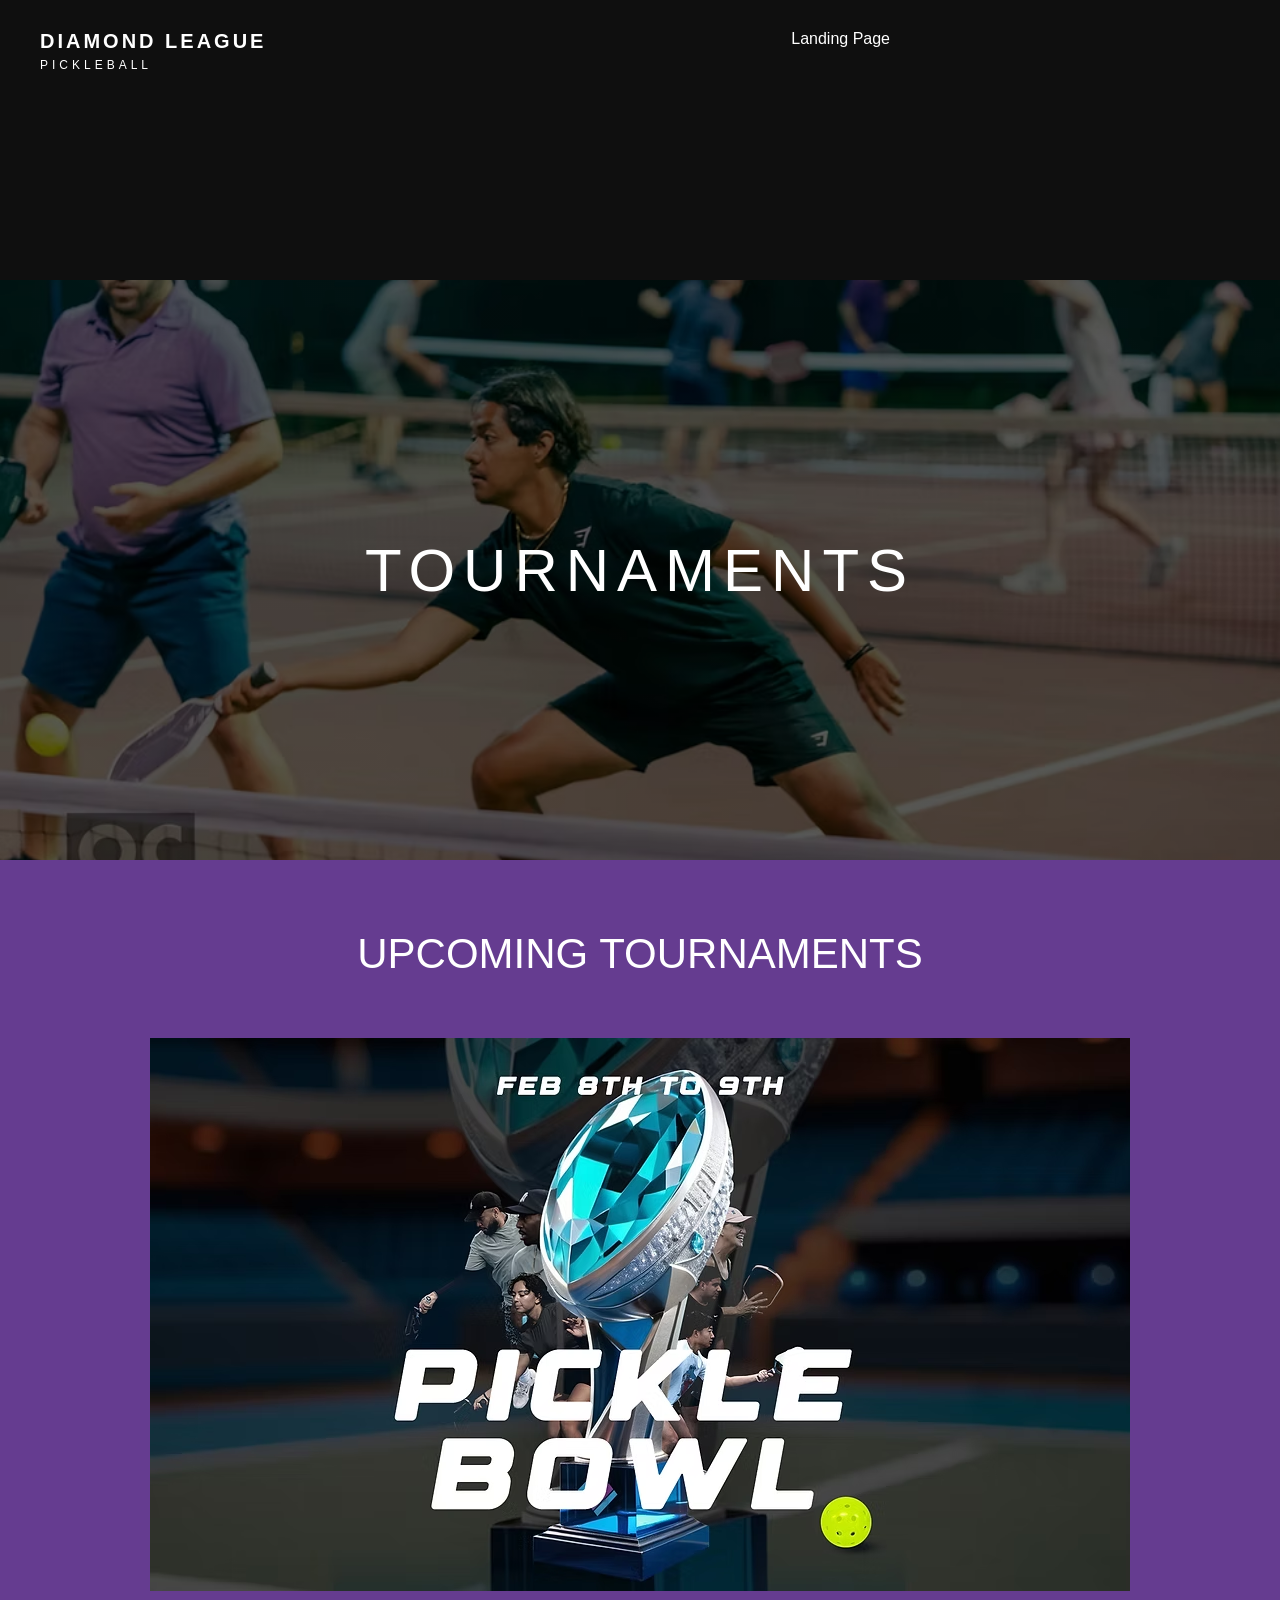
<file: index.html>
<!DOCTYPE html>
<html lang="en">

<head>
    <meta charset="UTF-8">

    <meta name="viewport"
          content="width=device-width, initial-scale=1.0">

    <title>Pickleball Tournaments</title>

    <!-- Connect our CSS file -->
    <link rel="stylesheet" href="style.css">
</head>


<body>

    <!--header-->
    
    <header class="header">

        <div class="logo">
            <h2>DIAMOND LEAGUE</h2>
            <p>PICKLEBALL</p>
        </div>

        <nav>
            <a href="#">Landing Page</a>
        </nav>

    </header>


    <!--tournoment body-->
    <section class="hero">

        <h1>TOURNAMENTS</h1>

    </section>


    <!--the upcoming torunoment part-->
    <section class="tournaments">

        <h2>UPCOMING TOURNAMENTS</h2>

        <div class="tournament-card">

            <a href="awareness.html">

                <img src="images/pickle-bowl.jpg"
                    alt="Pickle Bowl Tournament">

            </a>

        </div>

    </section>

</body>

</html>
</file>
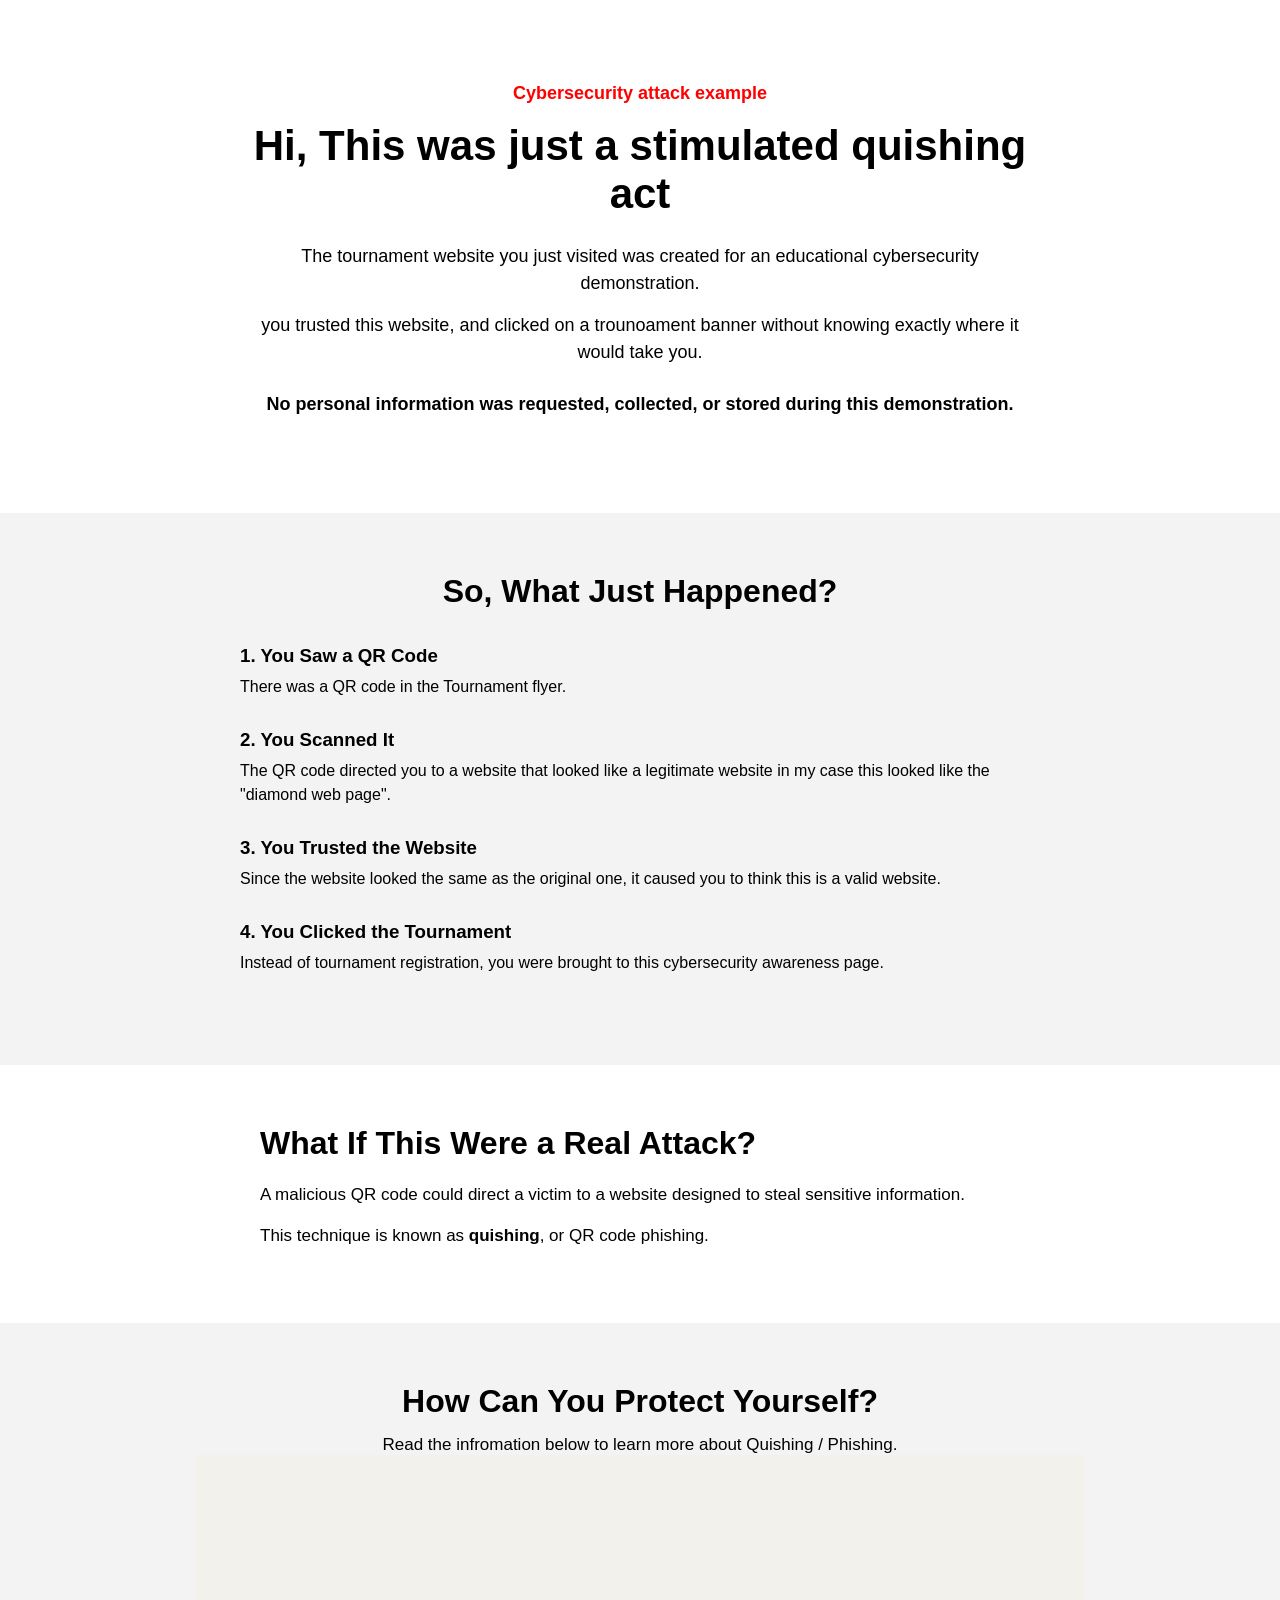
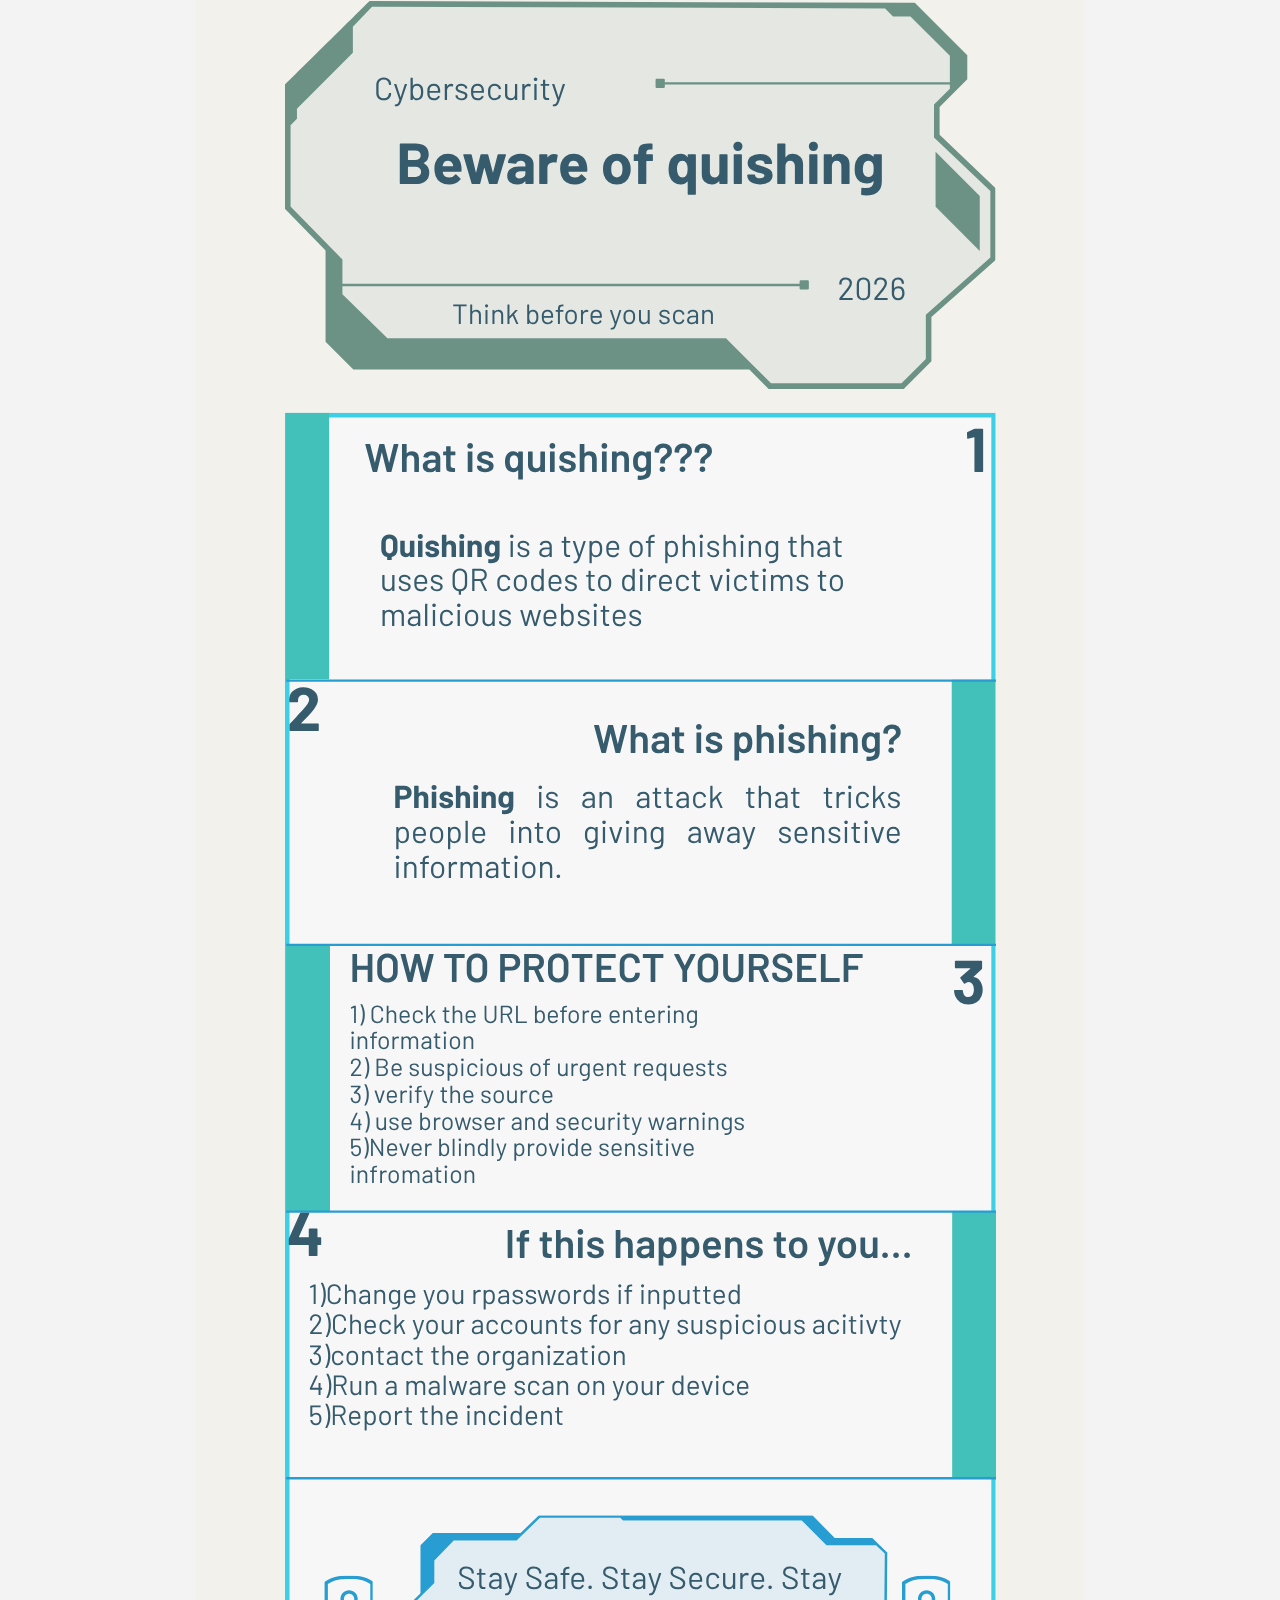
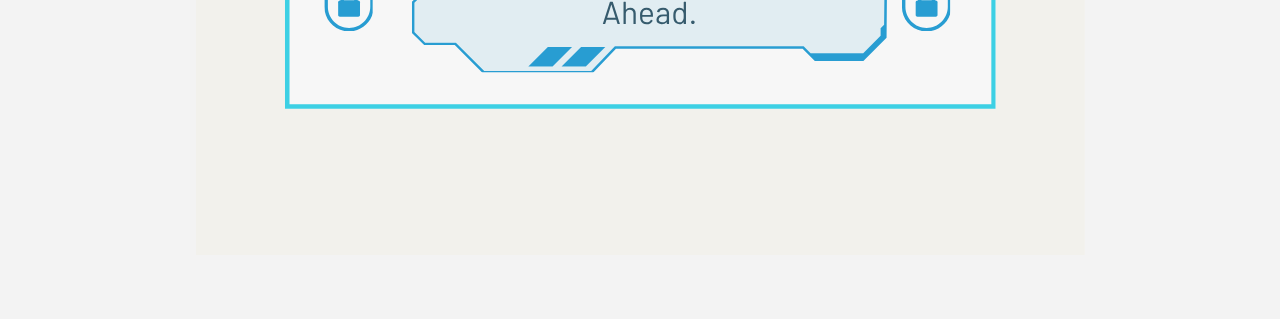
<file: awareness.html>
<!DOCTYPE html>
<html lang="en">

<head>
    <meta charset="UTF-8">

    <meta name="viewport"
          content="width=device-width, initial-scale=1.0">

    <title>Quishing Awareness</title>

    <link rel="stylesheet" href="style.css">
</head>


<body class="awareness-page">

    <!-- revling of what happend -->

    <section class="reveal">

        <div class="reveal-box">

            <p class="alert-label">
                Cybersecurity attack example
            </p>

            <h1>
                Hi, This was just a stimulated quishing act
            </h1>

            <p class="reveal-intro">
                The tournament website you just visited was
                created for an educational cybersecurity
                demonstration.
            </p>

            <p>
                you trusted this website, and clicked on a trounoament banner without knowing exactly where it would take you. 
            </p>

            <p class="safe-message">
                No personal information was requested, collected,
                or stored during this demonstration.
            </p>

        </div>

    </section>


    <!-- a little bit explaination of what happened -->

    <section class="explanation">

        <h2>So, What Just Happened?</h2>

        <div class="steps">

            <div class="step">
                <h3>1. You Saw a QR Code</h3>

                <p>
                    There was a QR code in the Tournament flyer. 
                </p>
            </div>


            <div class="step">
                <h3>2. You Scanned It</h3>

                <p>
                    The QR code directed you to a website that
                    looked like a legitimate website in my case this looked like the "diamond web page".
                </p>
            </div>


            <div class="step">
                <h3>3. You Trusted the Website</h3>

                <p>
                    Since the website looked the same as the original 
                    one, it caused you to think this is a valid website. 
                </p>
            </div>


            <div class="step">
                <h3>4. You Clicked the Tournament</h3>

                <p>
                    Instead of tournament registration, you were
                    brought to this cybersecurity awareness page.
                </p>
            </div>

        </div>

    </section>


    <!-- in a real case scenario -->

    <section class="real-attack">

        <h2>What If This Were a Real Attack?</h2>

        <p>
            A malicious QR code could direct a victim to a
            website designed to steal sensitive information.
        </p>

        <p>
            This technique is known as <strong>quishing</strong>,
            or QR code phishing.
        </p>

    </section>


    <!-- this is where i ll put my flyer -->

    <section class="infographic-section">

        <h2>How Can You Protect Yourself?</h2>

        <p>
            Read the infromation below to learn more about Quishing / Phishing.
        </p>

        <img src="images/quishing-awareness.png"
         alt="Quishing Cybersecurity Awareness Guide">

    </section>

</body>

</html>
</file>
<file: style.css>
/* Reset browser default spacing */
* {
    margin: 0;
    padding: 0;
    box-sizing: border-box;
}

body {
    font-family: Arial, Helvetica, sans-serif;
}


/* =========================
   HEADER
========================= */

.header {
    height: 280px;
    background-color: #0f0f0f;

    display: flex;
    justify-content: space-between;
    align-items: flex-start;

    padding: 30px 40px;
}

.logo {
    color: white;
}

.logo h2 {
    font-size: 20px;
    letter-spacing: 3px;
}

.logo p {
    font-size: 12px;
    letter-spacing: 4px;
    margin-top: 5px;
}

.header nav {
    margin-right: 350px;
}

.header nav a {
    color: white;
    text-decoration: none;
    font-size: 16px;
}


/* =========================
   HERO
========================= */

.hero {
    height: 580px;

    background-image:
        linear-gradient(
            rgba(0, 0, 0, 0.35),
            rgba(0, 0, 0, 0.35)
        ),
        url("images/hero.jpg");

    background-size: cover;
    background-position: center;

    display: flex;
    justify-content: center;
    align-items: center;
}

.hero h1 {
    color: white;
    font-size: 60px;
    font-weight: normal;
    letter-spacing: 8px;
}


/* =========================
   UPCOMING TOURNAMENTS
========================= */

.tournaments {
    background-color: rgb(101, 60, 144);

    padding: 70px 20px 110px;

    text-align: center;
}

.tournaments h2 {
    color: white;
    font-size: 42px;
    font-weight: normal;
    margin-bottom: 60px;
}


/* Temporary tournament box */

.tournament-card {
    width: 80%;
    max-width: 980px;
    margin: auto;
}

.tournament-card img {
    width: 100%;
    height: auto;
    display: block;
}

/* =========================================
   AWARENESS PAGE
========================================= */

.awareness-page {
    background-color: white;
    color: black;
}


/* MAIN REVEAL */

.reveal {
    text-align: center;
    padding: 80px 20px;
}

.reveal-box {
    max-width: 800px;
    margin: auto;
}

.alert-label {
    color: red;
    font-weight: bold;
    margin-bottom: 15px;
}

.reveal-box h1 {
    font-size: 42px;
    margin-bottom: 25px;
}

.reveal-box p {
    font-size: 18px;
    line-height: 1.5;
    margin-bottom: 15px;
}

.safe-message {
    font-weight: bold;
    margin-top: 25px;
}


/* WHAT HAPPENED */

.explanation {
    background-color: #f3f3f3;
    padding: 60px 20px;
}

.explanation h2 {
    text-align: center;
    font-size: 32px;
    margin-bottom: 35px;
}

.steps {
    max-width: 800px;
    margin: auto;
}

.step {
    margin-bottom: 30px;
}

.step h3 {
    margin-bottom: 8px;
}

.step p {
    line-height: 1.5;
}


/* REAL ATTACK */

.real-attack {
    padding: 60px 20px;
    max-width: 800px;
    margin: auto;
}

.real-attack h2 {
    font-size: 32px;
    margin-bottom: 20px;
}

.real-attack p {
    font-size: 17px;
    line-height: 1.5;
    margin-bottom: 15px;
}


/* CANVA FLYER SECTION */

.infographic-section {
    background-color: #f3f3f3;
    text-align: center;
    padding: 60px 20px;
}

.infographic-section h2 {
    font-size: 32px;
    margin-bottom: 15px;
}

.infographic-section p {
    font-size: 17px;
}

/* Mobile phone layout */
@media (max-width: 768px) {

    body {
        overflow-x: hidden;
    }

    .reveal,
    .explanation,
    .real-attack,
    .infographic-section {
        width: 100%;
        max-width: 100%;
        padding-left: 18px;
        padding-right: 18px;
    }

    .reveal-box,
    .steps {
        width: 100%;
        max-width: 100%;
    }

    .reveal-box h1 {
        font-size: 30px;
    }

    .explanation h2,
    .real-attack h2,
    .infographic-section h2 {
        font-size: 28px;
    }

    .infographic-section img {
        width: 100%;
        max-width: 100%;
        height: auto;
    }
}



/* Mobile layout for tournament landing page */
@media (max-width: 768px) {

    .header {
        height: 160px;
        padding: 25px 20px;

        display: flex;
        justify-content: space-between;
        align-items: flex-start;
    }

    .logo h2 {
        font-size: 16px;
        letter-spacing: 2px;
    }

    .logo p {
        font-size: 10px;
        letter-spacing: 3px;
    }

    .header nav {
        margin-right: 0;
    }

    .header nav a {
        font-size: 14px;
    }

    .hero {
        width: 100%;
        height: 400px;
        background-position: center;
    }

    .hero h1 {
        font-size: 35px;
        letter-spacing: 3px;
        text-align: center;
    }

    .tournaments {
        width: 100%;
        padding: 45px 15px 70px;
    }

    .tournaments h2 {
        font-size: 28px;
        margin-bottom: 35px;
    }

    .tournament-card {
        width: 100%;
        max-width: 100%;
    }

    .tournament-card img {
        width: 100%;
        height: auto;
    }
}
</file>
